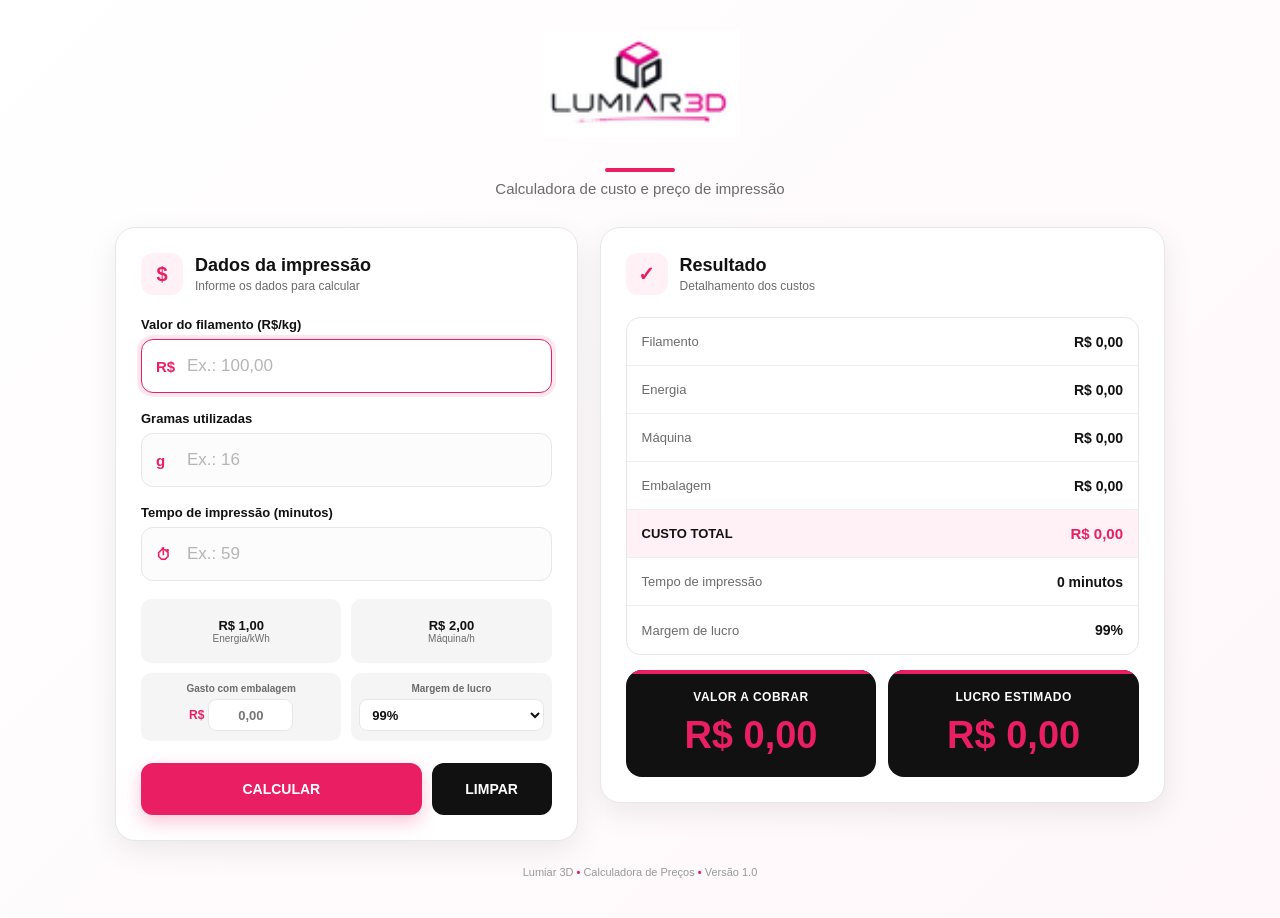
<file: index.html>
<!DOCTYPE html>
<html lang="pt-BR">

<head>

    <meta charset="UTF-8">

    <meta name="viewport" content="width=device-width, initial-scale=1.0">

    <title>Lumiar 3D - Calculadora</title>

    <link rel="stylesheet" href="css/style.css">

    <link rel="icon" type="image/x-icon" href="logo.ico">

</head>

<body>

    <main class="container">

        <!-- CABEÇALHO -->

        <header class="header">

            <img
                src="imagens/logo.png"
                alt="Lumiar 3D"
                class="logo-imagem"
            >

            <div class="linha-rosa"></div>

            <p>
                Calculadora de custo e preço de impressão
            </p>

        </header>


        <!-- ERRO -->

        <div
            id="mensagemErro"
            class="erro">
        </div>


        <!-- GRID -->

        <div class="grid-principal">


            <!-- DADOS DA IMPRESSÃO -->

            <section class="card">

                <div class="card-header">

                    <div class="icone">
                        $
                    </div>

                    <div>

                        <h2>
                            Dados da impressão
                        </h2>

                        <p>
                            Informe os dados para calcular
                        </p>

                    </div>

                </div>


                <!-- FILAMENTO -->

                <div class="campo">

                    <label for="filamento">
                        Valor do filamento (R$/kg)
                    </label>

                    <div class="input-wrapper">

                        <span class="input-prefix">
                            R$
                        </span>

                        <input
                            type="text"
                            id="filamento"
                            placeholder="Ex.: 100,00"
                            inputmode="decimal"
                            autocomplete="off"
                        >

                    </div>

                </div>


                <!-- GRAMAS -->

                <div class="campo">

                    <label for="gramas">
                        Gramas utilizadas
                    </label>

                    <div class="input-wrapper">

                        <span class="input-prefix">
                            g
                        </span>

                        <input
                            type="text"
                            id="gramas"
                            placeholder="Ex.: 16"
                            inputmode="decimal"
                            autocomplete="off"
                        >

                    </div>

                </div>


                <!-- TEMPO -->

                <div class="campo">

                    <label for="tempo">
                        Tempo de impressão (minutos)
                    </label>

                    <div class="input-wrapper">

                        <span class="input-prefix">
                            ⏱
                        </span>

                        <input
                            type="text"
                            id="tempo"
                            placeholder="Ex.: 59"
                            inputmode="numeric"
                            autocomplete="off"
                        >

                    </div>

                </div>


                <!-- CONFIGURAÇÕES -->

                <div class="configuracoes">


                    <!-- ENERGIA -->

                    <div class="config">

                        <strong>
                            R$ 1,00
                        </strong>

                        <span>
                            Energia/kWh
                        </span>

                    </div>


                    <!-- MÁQUINA -->

                    <div class="config">

                        <strong>
                            R$ 2,00
                        </strong>

                        <span>
                            Máquina/h
                        </span>

                    </div>


                    <!-- EMBALAGEM -->

                    <div class="config config-embalagem">

                        <label for="embalagem">
                            Gasto com embalagem
                        </label>

                        <div class="input-embalagem">

                            <span>
                                R$
                            </span>

                            <input
                                type="text"
                                id="embalagem"
                                placeholder="0,00"
                                inputmode="decimal"
                                autocomplete="off"
                            >

                        </div>

                    </div>


                    <!-- MARGEM -->

                    <div class="config config-margem">

                        <label for="margemLucro">
                            Margem de lucro
                        </label>

                        <select id="margemLucro">

                            <option value="0.10">
                                10%
                            </option>

                            <option value="0.20">
                                20%
                            </option>

                            <option value="0.30">
                                30%
                            </option>

                            <option value="0.40">
                                40%
                            </option>

                            <option value="0.50">
                                50%
                            </option>

                            <option value="0.60">
                                60%
                            </option>

                            <option value="0.70">
                                70%
                            </option>

                            <option value="0.80">
                                80%
                            </option>

                            <option value="0.90">
                                90%
                            </option>

                            <option value="0.99" selected>
                                99%
                            </option>

                            <option value="1.00">
                                100%
                            </option>

                            <option value="1.20">
                                120%
                            </option>

                            <option value="1.50">
                                150%
                            </option>

                            <option value="2.00">
                                200%
                            </option>

                        </select>

                    </div>

                </div>


                <!-- BOTÕES -->

                <div class="botoes">

                    <button
                        class="btn-calcular"
                        onclick="calcular()">

                        CALCULAR

                    </button>

                    <button
                        class="btn-limpar"
                        onclick="limpar()">

                        LIMPAR

                    </button>

                </div>

            </section>


            <!-- RESULTADO -->

            <section class="card resultado-card">


                <div class="card-header">

                    <div class="icone">
                        ✓
                    </div>

                    <div>

                        <h2>
                            Resultado
                        </h2>

                        <p>
                            Detalhamento dos custos
                        </p>

                    </div>

                </div>


                <div class="resultado-linhas">


                    <!-- FILAMENTO -->

                    <div class="linha">

                        <span class="linha-nome">
                            Filamento
                        </span>

                        <span
                            class="linha-valor"
                            id="resultadoFilamento">

                            R$ 0,00

                        </span>

                    </div>


                    <!-- ENERGIA -->

                    <div class="linha">

                        <span class="linha-nome">
                            Energia
                        </span>

                        <span
                            class="linha-valor"
                            id="resultadoEnergia">

                            R$ 0,00

                        </span>

                    </div>


                    <!-- MÁQUINA -->

                    <div class="linha">

                        <span class="linha-nome">
                            Máquina
                        </span>

                        <span
                            class="linha-valor"
                            id="resultadoMaquina">

                            R$ 0,00

                        </span>

                    </div>


                    <!-- EMBALAGEM -->

                    <div class="linha">

                        <span class="linha-nome">
                            Embalagem
                        </span>

                        <span
                            class="linha-valor"
                            id="resultadoEmbalagem">

                            R$ 0,00

                        </span>

                    </div>


                    <!-- CUSTO TOTAL -->

                    <div class="linha linha-total">

                        <span class="linha-nome">
                            CUSTO TOTAL
                        </span>

                        <span
                            class="linha-valor"
                            id="resultadoTotal">

                            R$ 0,00

                        </span>

                    </div>


                    <!-- TEMPO -->

                    <div class="linha">

                        <span class="linha-nome">
                            Tempo de impressão
                        </span>

                        <span
                            class="linha-valor"
                            id="resultadoTempo">

                            0 minutos

                        </span>

                    </div>


                    <!-- MARGEM -->

                    <div class="linha">

                        <span class="linha-nome">
                            Margem de lucro
                        </span>

                        <span
                            class="linha-valor"
                            id="resultadoMargem">

                            99%

                        </span>

                    </div>

                </div>


                <!-- DESTAQUES -->

                <div class="destaques">


                    <!-- VALOR A COBRAR -->

                    <div class="destaque">

                        <h3>
                            VALOR A COBRAR
                        </h3>

                        <div
                            class="valor-destaque"
                            id="valorCobrar">

                            R$ 0,00

                        </div>

                    </div>


                    <!-- LUCRO -->

                    <div class="destaque">

                        <h3>
                            LUCRO ESTIMADO
                        </h3>

                        <div
                            class="valor-destaque"
                            id="lucro">

                            R$ 0,00

                        </div>

                    </div>


                </div>


            </section>

        </div>


        <!-- RODAPÉ -->

        <footer>

            Lumiar 3D

            <strong>
                •
            </strong>

            Calculadora de Preços

            <strong>
                •
            </strong>

            Versão 1.0

        </footer>

    </main>


    <!-- JAVASCRIPT -->

    <script src="js/calculadora.js"></script>

</body>

</html>
</file>
<file: css/style.css>
/* =====================================================
   RESET
===================================================== */

* {
    margin: 0;
    padding: 0;
    box-sizing: border-box;
}


/* =====================================================
   VARIÁVEIS
===================================================== */

:root {

    --rosa: #e91e63;

    --rosa-escuro: #c2185b;

    --rosa-claro: #fff1f6;

    --preto: #111111;

    --preto-2: #1d1d1d;

    --branco: #ffffff;

    --cinza: #6b6b6b;

    --cinza-claro: #f5f5f5;

    --borda: #e7e7e7;

    --sombra:
        0 10px 30px rgba(0, 0, 0, 0.08);

}


/* =====================================================
   BODY
===================================================== */

body {

    font-family:
        Inter,
        Arial,
        Helvetica,
        sans-serif;

    background:
        linear-gradient(
            135deg,
            #ffffff 0%,
            #fff7fa 100%
        );

    color: var(--preto);

    min-height: 100vh;

}


/* =====================================================
   CONTAINER
===================================================== */

.container {

    width: 100%;

    max-width: 1100px;

    margin: auto;

    padding:
        30px
        25px
        40px;

}


/* =====================================================
   CABEÇALHO
===================================================== */

.header {

    text-align: center;

    margin-bottom: 30px;

}


/* =====================================================
   LOGO
===================================================== */

.logo-imagem {

    width: 200px;

    max-width: 100%;

    height: auto;

    margin-bottom: 12px;

}


/* =====================================================
   TÍTULO
===================================================== */

.header h1 {

    font-size:
        clamp(
            28px,
            5vw,
            42px
        );

    font-weight: 900;

    letter-spacing: -1px;

}


.header h1 span {

    color: var(--rosa);

}


/* =====================================================
   DESCRIÇÃO
===================================================== */

.header p {

    color: var(--cinza);

    margin-top: 8px;

    font-size: 15px;

}


/* =====================================================
   LINHA ROSA
===================================================== */

.linha-rosa {

    width: 70px;

    height: 4px;

    background:
        var(--rosa);

    border-radius: 20px;

    margin:
        15px
        auto
        0;

}


/* =====================================================
   GRID
===================================================== */

.grid-principal {

    display: grid;

    grid-template-columns:
        minmax(300px, 0.9fr)
        minmax(350px, 1.1fr);

    gap: 22px;

    align-items: start;

}


/* =====================================================
   CARD
===================================================== */

.card {

    background:
        var(--branco);

    border:
        1px solid
        var(--borda);

    border-radius: 20px;

    box-shadow:
        var(--sombra);

    padding: 25px;

}


/* =====================================================
   CABEÇALHO DO CARD
===================================================== */

.card-header {

    display: flex;

    align-items: center;

    gap: 12px;

    margin-bottom: 22px;

}


.icone {

    width: 42px;

    height: 42px;

    border-radius: 12px;

    background:
        var(--rosa-claro);

    color:
        var(--rosa);

    display: flex;

    align-items: center;

    justify-content: center;

    font-size: 20px;

    font-weight: bold;

    flex-shrink: 0;

}


.card-header h2 {

    font-size: 18px;

}


.card-header p {

    color:
        var(--cinza);

    font-size: 12px;

    margin-top: 3px;

}


/* =====================================================
   CAMPOS
===================================================== */

.campo {

    margin-bottom: 18px;

}


.campo label {

    display: block;

    font-size: 13px;

    font-weight: 700;

    margin-bottom: 7px;

}


.input-wrapper {

    position: relative;

}


.input-prefix {

    position: absolute;

    left: 15px;

    top: 50%;

    transform:
        translateY(-50%);

    color:
        var(--rosa);

    font-weight: bold;

    font-size: 15px;

    pointer-events: none;

}


.campo input {

    width: 100%;

    height: 54px;

    border:
        1px solid
        var(--borda);

    border-radius: 12px;

    padding:
        0
        15px
        0
        45px;

    font-size: 17px;

    color:
        var(--preto);

    background:
        #fcfcfc;

    outline: none;

    transition:
        0.2s ease;

}


.campo input:focus {

    border-color:
        var(--rosa);

    background:
        var(--branco);

    box-shadow:
        0 0 0 4px
        rgba(233, 30, 99, 0.10);

}


.campo input::placeholder {

    color:
        #b5b5b5;

}


/* =====================================================
   CONFIGURAÇÕES
===================================================== */

.configuracoes {

    display: grid;

    grid-template-columns:
        repeat(2, 1fr);

    gap: 10px;

    margin-top: 8px;

}


/* =====================================================
   CONFIGURAÇÃO
===================================================== */

.config {

    background:
        var(--cinza-claro);

    border-radius: 10px;

    padding:
        10px 8px;

    text-align: center;

    min-height: 64px;

    display: flex;

    flex-direction: column;

    align-items: center;

    justify-content: center;

}


.config strong {

    font-size: 13px;

}


.config span {

    font-size: 10px;

    color:
        var(--cinza);

}


/* =====================================================
   EMBALAGEM
===================================================== */

.config-embalagem {

    gap: 5px;

}


.config-embalagem label {

    font-size: 10px;

    color:
        var(--cinza);

    font-weight: 600;

}


.input-embalagem {

    display: flex;

    align-items: center;

    justify-content: center;

    gap: 4px;

    width: 100%;

}


.input-embalagem span {

    color:
        var(--rosa);

    font-size: 12px;

    font-weight: 800;

}


.input-embalagem input {

    width: 85px;

    height: 32px;

    border:
        1px solid
        var(--borda);

    border-radius: 8px;

    padding:
        0 7px;

    background:
        var(--branco);

    color:
        var(--preto);

    font-size: 13px;

    font-weight: 700;

    text-align: center;

    outline: none;

}


.input-embalagem input:focus {

    border-color:
        var(--rosa);

    box-shadow:
        0 0 0 3px
        rgba(233, 30, 99, 0.10);

}


/* =====================================================
   MARGEM
===================================================== */

.config-margem {

    gap: 5px;

}


.config-margem label {

    font-size: 10px;

    color:
        var(--cinza);

    font-weight: 600;

}


.config-margem select {

    width: 100%;

    height: 32px;

    border:
        1px solid
        var(--borda);

    border-radius: 8px;

    padding:
        0 8px;

    background:
        var(--branco);

    color:
        var(--preto);

    font-size: 13px;

    font-weight: 800;

    outline: none;

    cursor: pointer;

}


.config-margem select:focus {

    border-color:
        var(--rosa);

    box-shadow:
        0 0 0 3px
        rgba(233, 30, 99, 0.10);

}


/* =====================================================
   BOTÕES
===================================================== */

.botoes {

    display: grid;

    grid-template-columns:
        1fr
        120px;

    gap: 10px;

    margin-top: 22px;

}


button {

    height: 52px;

    border: none;

    border-radius: 12px;

    font-size: 14px;

    font-weight: 800;

    cursor: pointer;

    transition:
        0.2s ease;

}


.btn-calcular {

    background:
        var(--rosa);

    color:
        var(--branco);

    box-shadow:
        0 7px 18px
        rgba(233, 30, 99, 0.25);

}


.btn-calcular:hover {

    background:
        var(--rosa-escuro);

    transform:
        translateY(-2px);

}


.btn-limpar {

    background:
        var(--preto);

    color:
        var(--branco);

}


.btn-limpar:hover {

    background:
        #333333;

    transform:
        translateY(-2px);

}


/* =====================================================
   ERRO
===================================================== */

.erro {

    display: none;

    background:
        #fff1f6;

    color:
        var(--rosa-escuro);

    border:
        1px solid
        #f5bfd2;

    border-radius: 10px;

    padding: 12px;

    margin-bottom: 15px;

    font-size: 13px;

    font-weight: 600;

    text-align: center;

}


/* =====================================================
   RESULTADO
===================================================== */

.resultado-linhas {

    border:
        1px solid
        var(--borda);

    border-radius: 14px;

    overflow: hidden;

}


.linha {

    display: flex;

    justify-content: space-between;

    align-items: center;

    min-height: 48px;

    padding:
        10px 15px;

    border-bottom:
        1px solid
        #eeeeee;

}


.linha:last-child {

    border-bottom: none;

}


.linha-nome {

    color:
        var(--cinza);

    font-size: 13px;

}


.linha-valor {

    color:
        var(--preto);

    font-size: 14px;

    font-weight: 800;

}


/* =====================================================
   CUSTO TOTAL
===================================================== */

.linha-total {

    background:
        var(--rosa-claro);

}


.linha-total .linha-nome {

    color:
        var(--preto);

    font-weight: 800;

}


.linha-total .linha-valor {

    color:
        var(--rosa);

    font-size: 15px;

}


/* =====================================================
   DESTAQUES
===================================================== */

.destaques {

    display: grid;

    grid-template-columns:
        1fr
        1fr;

    gap: 12px;

    margin-top: 15px;

}


.destaque {

    background:
        var(--preto);

    border-radius: 16px;

    padding:
        20px 12px;

    text-align: center;

    position: relative;

    overflow: hidden;

}


.destaque::before {

    content: "";

    position: absolute;

    top: 0;

    left: 0;

    right: 0;

    height: 4px;

    background:
        var(--rosa);

}


.destaque h3 {

    color:
        #ffffff;

    font-size: 12px;

    letter-spacing: 0.5px;

    margin-bottom: 10px;

}


.valor-destaque {

    color:
        var(--rosa);

    font-size:
        clamp(
            25px,
            4vw,
            38px
        );

    font-weight: 900;

    word-break: break-word;

}


/* =====================================================
   RODAPÉ
===================================================== */

footer {

    text-align: center;

    color:
        #999999;

    font-size: 11px;

    margin-top: 25px;

}


footer strong {

    color:
        var(--rosa);

}


/* =====================================================
   TABLET
===================================================== */

@media (max-width: 850px) {

    .grid-principal {

        grid-template-columns:
            1fr;

    }

    .container {

        max-width:
            650px;

    }

}


/* =====================================================
   CELULAR
===================================================== */

@media (max-width: 550px) {

    .container {

        padding:
            20px
            14px
            30px;

    }


    .header {

        margin-bottom: 22px;

    }


    .logo-imagem {

        width: 180px;

    }


    .card {

        padding: 18px;

        border-radius: 16px;

    }


    .configuracoes {

        grid-template-columns:
            1fr;

    }


    .config {

        flex-direction: row;

        justify-content:
            space-between;

        align-items: center;

        padding:
            10px 12px;

        min-height: 48px;

    }


    /* EMBALAGEM NO CELULAR */

    .config-embalagem {

        display: grid;

        grid-template-columns:
            1fr
            120px;

        gap: 10px;

    }


    .config-embalagem label {

        text-align: left;

    }


    .input-embalagem {

        justify-content:
            flex-end;

    }


    .config-margem {

        display: grid;

        grid-template-columns:
            1fr
            120px;

        gap: 10px;

    }


    .config-margem label {

        text-align: left;

    }


    .config-margem select {

        height: 36px;

    }


    .botoes {

        grid-template-columns:
            1fr;

    }


    .destaques {

        grid-template-columns:
            1fr;

    }


    .linha {

        padding:
            10px 12px;

    }

}


/* =====================================================
   CELULAR PEQUENO
===================================================== */

@media (max-width: 350px) {

    .container {

        padding:
            15px
            10px
            25px;

    }


    .card {

        padding: 15px;

    }


    .campo input {

        height: 50px;

        font-size: 16px;

    }


    .linha-nome,
    .linha-valor {

        font-size: 12px;

    }


    .config-margem,
    .config-embalagem {

        grid-template-columns:
            1fr
            100px;

    }

}
</file>
